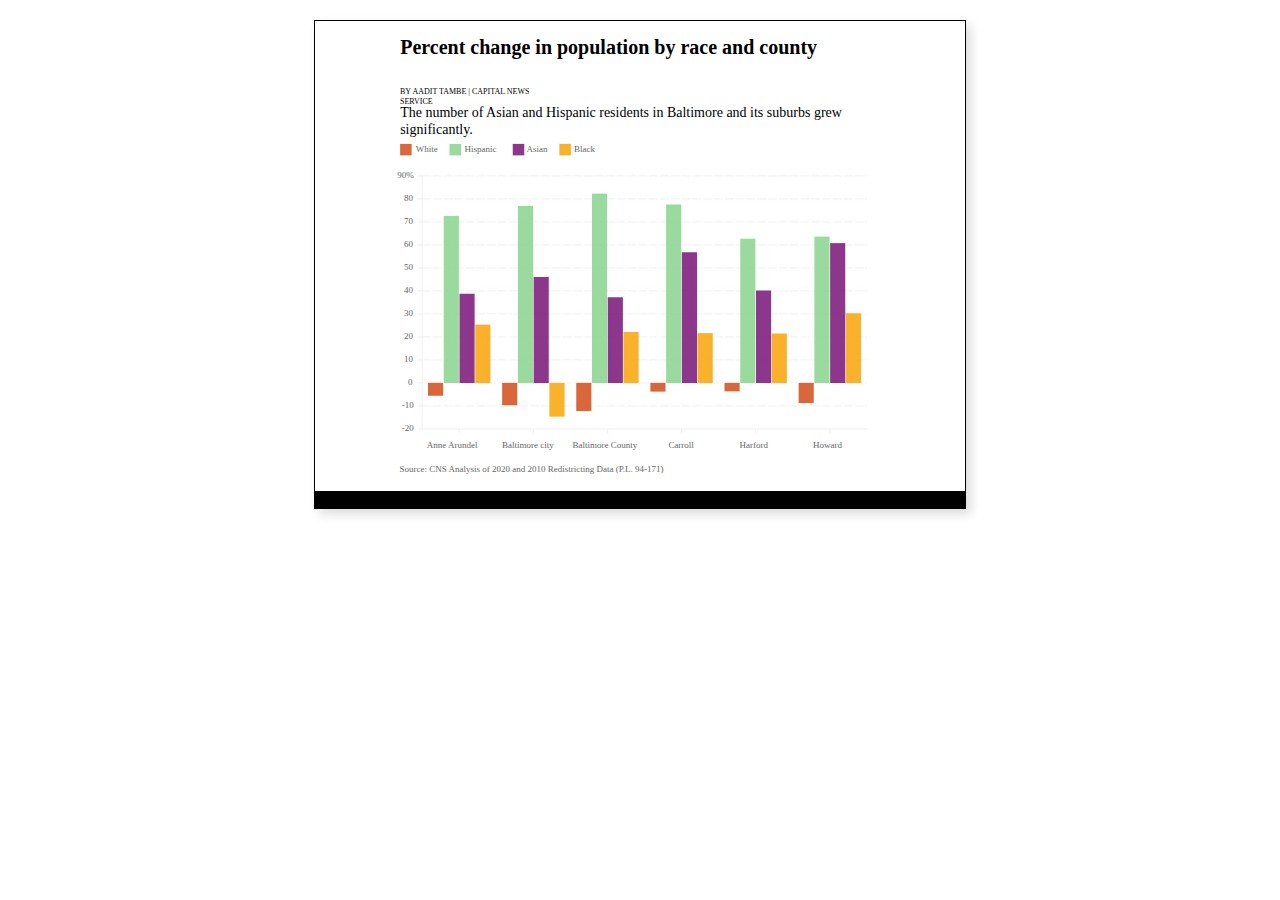
<file: census/graphics/baltimore/ai2html-output/index.html>
<!DOCTYPE html>
<html lang="en">

<head>
    <meta charset="UTF-8">
    <meta http-equiv="X-UA-Compatible" content="IE=edge">
    <meta name="viewport" content="width=device-width, initial-scale=1.0">
    <meta name="author" content="Aadit Tambe">
    <title>Baltimore graphic</title>
    <style>
        #container {
            margin-top: 20px;
            margin-bottom: 20px;
            padding-left: 20px;
            padding-top: 10px;
            padding-right: 30px;
            padding-bottom: 10px;
            border-left: 1px solid black;
            border-bottom: 14pt solid black;
            border-top: 1px solid black;
            border-right: 1px solid black;
            box-shadow: 5px 5px 10px gainsboro;
            min-width: 300px;
            max-width: 600px;
            height: auto;
            margin-left: auto;
            margin-right: auto;
        }
    </style>
</head>

<body>
    <script type="text/javascript">
        (function () {
            // only want one resizer on the page
            if (document.documentElement.className.indexOf("g-resizer-v3-init") > -1) return;
            document.documentElement.className += " g-resizer-v3-init";
            // require IE9+
            if (!("querySelector" in document)) return;
            function resizer() {
                var elements = Array.prototype.slice.call(document.querySelectorAll(".g-artboard[data-min-width]")),
                    widthById = {};
                elements.forEach(function (el) {
                    var parent = el.parentNode,
                        width = widthById[parent.id] || parent.getBoundingClientRect().width,
                        minwidth = el.getAttribute("data-min-width"),
                        maxwidth = el.getAttribute("data-max-width");
                    widthById[parent.id] = width;

                    if (+minwidth <= width && (+maxwidth >= width || maxwidth === null)) {
                        el.style.display = "block";
                    } else {
                        el.style.display = "none";
                    }
                });
                try {
                    if (window.parent && window.parent.$) {
                        window.parent.$("body").trigger("resizedcontent", [window]);
                    }
                    if (window.require) {
                        require(['foundation/main'], function () {
                            require(['shared/interactive/instances/app-communicator'], function (AppCommunicator) {
                                AppCommunicator.triggerResize();
                            });
                        });
                    }
                } catch (e) { console.log(e); }
            }

            document.addEventListener('DOMContentLoaded', resizer);
            // feel free to replace throttle with _.throttle, if available
            window.addEventListener('resize', throttle(resizer, 200));

            function throttle(func, wait) {
                // from underscore.js
                var _now = Date.now || function () { return new Date().getTime(); },
                    context, args, result, timeout = null, previous = 0;
                var later = function () {
                    previous = _now();
                    timeout = null;
                    result = func.apply(context, args);
                    if (!timeout) context = args = null;
                };
                return function () {
                    var now = _now(), remaining = wait - (now - previous);
                    context = this;
                    args = arguments;
                    if (remaining <= 0 || remaining > wait) {
                        if (timeout) {
                            clearTimeout(timeout);
                            timeout = null;
                        }
                        previous = now;
                        result = func.apply(context, args);
                        if (!timeout) context = args = null;
                    } else if (!timeout && options.trailing !== false) {
                        timeout = setTimeout(later, remaining);
                    }
                    return result;
                };
            }


        })();
    </script>
    <!-- ai2html styles go here -->
    <style media="screen,print">
        #g-baltimore-box,
        #g-baltimore-box .g-artboard {
            margin: 0 auto;
        }

        #g-baltimore-box p {
            margin: 0;
        }

        #g-baltimore-box .g-aiAbs {
            position: absolute;
        }

        #g-baltimore-box .g-aiImg {
            position: absolute;
            top: 0;
            display: block;
            width: 100% !important;
        }

        #g-baltimore-box .g-aiSymbol {
            position: absolute;
            box-sizing: border-box;
        }

        #g-baltimore-box .g-aiPointText p {
            white-space: nowrap;
        }

        #g-baltimore-big {
            position: relative;
            overflow: hidden;
        }

        #g-baltimore-big p {
            font-family: Source Serif Pro;
            font-weight: 600;
            line-height: 27px;
            filter: alpha(opacity=100);
            -ms-filter: progid:DXImageTransform.Microsoft.Alpha(Opacity=100);
            opacity: 1;
            letter-spacing: 0em;
            font-size: 23px;
            text-align: left;
            color: rgb(0, 0, 0);
            text-transform: none;
            padding-bottom: 0;
            padding-top: 0;
            mix-blend-mode: normal;
            font-style: normal;
            height: auto;
            position: static;
        }

        #g-baltimore-big .g-pstyle0 {
            font-family: Poppins;
            line-height: 36px;
            font-size: 30px;
        }

        #g-baltimore-big .g-pstyle1 {
            font-family: Poppins;
            font-weight: 400;
            line-height: 18px;
            font-size: 15px;
        }

        #g-baltimore-big .g-pstyle2 {
            font-family: Poppins;
            font-weight: 400;
            line-height: 21px;
            height: 21px;
            font-size: 18px;
            color: rgb(102, 102, 102);
        }

        #g-baltimore-big .g-pstyle3 {
            font-family: Poppins;
            font-weight: 400;
            line-height: 18px;
            height: 18px;
            font-size: 15px;
            color: rgb(102, 102, 102);
        }

        #g-baltimore-medium {
            position: relative;
            overflow: hidden;
        }

        #g-baltimore-medium p {
            font-family: Source Serif Pro;
            font-weight: 600;
            line-height: 22px;
            filter: alpha(opacity=100);
            -ms-filter: progid:DXImageTransform.Microsoft.Alpha(Opacity=100);
            opacity: 1;
            letter-spacing: 0em;
            font-size: 18px;
            text-align: left;
            color: rgb(0, 0, 0);
            text-transform: none;
            padding-bottom: 0;
            padding-top: 0;
            mix-blend-mode: normal;
            font-style: normal;
            height: auto;
            position: static;
        }

        #g-baltimore-medium .g-pstyle0 {
            font-family: Poppins;
            line-height: 29px;
            font-size: 24px;
        }

        #g-baltimore-medium .g-pstyle1 {
            font-family: Poppins;
            font-weight: 400;
            line-height: 14px;
            font-size: 12px;
        }

        #g-baltimore-medium .g-pstyle2 {
            font-family: Poppins;
            font-weight: 400;
            line-height: 17px;
            height: 17px;
            font-size: 14px;
            color: rgb(102, 102, 102);
        }

        #g-baltimore-medium .g-pstyle3 {
            font-family: Poppins;
            font-weight: 400;
            line-height: 14px;
            height: 14px;
            font-size: 12px;
            color: rgb(102, 102, 102);
        }

        #g-baltimore-small {
            position: relative;
            overflow: hidden;
        }

        #g-baltimore-small p {
            font-family: Source Serif Pro;
            font-weight: 400;
            line-height: 14px;
            filter: alpha(opacity=100);
            -ms-filter: progid:DXImageTransform.Microsoft.Alpha(Opacity=100);
            opacity: 1;
            letter-spacing: 0em;
            font-size: 12px;
            text-align: left;
            color: rgb(0, 0, 0);
            text-transform: none;
            padding-bottom: 0;
            padding-top: 0;
            mix-blend-mode: normal;
            font-style: normal;
            height: auto;
            position: static;
        }

        #g-baltimore-small .g-pstyle0 {
            font-family: Poppins;
            font-weight: 600;
            line-height: 22px;
            font-size: 18px;
        }

        #g-baltimore-small .g-pstyle1 {
            font-family: Poppins;
            line-height: 10px;
            font-size: 8px;
        }

        #g-baltimore-small .g-pstyle2 {
            font-family: Poppins;
            height: 14px;
            color: rgb(102, 102, 102);
        }

        #g-baltimore-small .g-pstyle3 {
            font-family: Poppins;
            height: 14px;
            letter-spacing: -0.02em;
            color: rgb(102, 102, 102);
        }

        #g-baltimore-small .g-pstyle4 {
            font-family: Poppins;
            line-height: 7px;
            height: 7px;
            font-size: 6px;
            color: rgb(102, 102, 102);
        }

        #g-baltimore-small .g-pstyle5 {
            font-family: Poppins;
            line-height: 10px;
            height: 10px;
            font-size: 8px;
            color: rgb(102, 102, 102);
        }

        #g-baltimore-between {
            position: relative;
            overflow: hidden;
        }

        #g-baltimore-between p {
            font-family: Poppins;
            font-weight: 400;
            line-height: 11px;
            height: auto;
            filter: alpha(opacity=100);
            -ms-filter: progid:DXImageTransform.Microsoft.Alpha(Opacity=100);
            opacity: 1;
            letter-spacing: 0em;
            font-size: 9px;
            text-align: left;
            color: rgb(102, 102, 102);
            text-transform: none;
            padding-bottom: 0;
            padding-top: 0;
            mix-blend-mode: normal;
            font-style: normal;
            position: static;
        }

        #g-baltimore-between .g-pstyle0 {
            font-weight: 600;
            line-height: 24px;
            font-size: 20px;
            color: rgb(0, 0, 0);
        }

        #g-baltimore-between .g-pstyle1 {
            line-height: 10px;
            font-size: 8px;
            color: rgb(0, 0, 0);
        }

        #g-baltimore-between .g-pstyle2 {
            font-family: Source Serif Pro;
            line-height: 17px;
            font-size: 14px;
            color: rgb(0, 0, 0);
        }

        #g-baltimore-between .g-pstyle3 {
            height: 11px;
        }

        #g-baltimore-between .g-pstyle4 {
            line-height: 10px;
            height: 10px;
        }
    </style>


    <div id="container">
        <div id="g-baltimore-box" class="ai2html">

            <!-- Artboard: big -->
            <div id="g-baltimore-big" class="g-artboard" style="width:968px; height:868px;" data-aspect-ratio="1.115"
                data-min-width="968">
                <div style=""></div>
                <img id="g-baltimore-big-img" class="g-aiImg" alt="" src="baltimore-big.jpg" />
                <div id="g-ai0-1" class="g-Layer_1 g-aiAbs" style="top:0.8065%;left:0.2502%;width:99.7934%;">
                    <p class="g-pstyle0">Percent change in population by race and county from 2010 to 2020</p>
                </div>
                <div id="g-ai0-2" class="g-Layer_1 g-aiAbs" style="top:9.6774%;left:0.2502%;width:99.7934%;">
                    <p>The suburbs of Baltimore, where white population is declining and Hispanic population is
                        increasing, are becoming more diverse.</p>
                </div>
                <div id="g-ai0-3" class="g-Layer_1 g-aiAbs" style="top:17.3963%;left:0.2184%;width:75.9298%;">
                    <p class="g-pstyle1">BY AADIT TAMBE | CAPITAL NEWS SERVICE</p>
                </div>
                <div id="g-ai0-4" class="g-Layer_1 g-aiAbs g-aiPointText"
                    style="top:23.3974%;margin-top:-14.1px;left:3.5349%;width:73px;">
                    <p class="g-pstyle2">White</p>
                </div>
                <div id="g-ai0-5" class="g-Layer_1 g-aiAbs g-aiPointText"
                    style="top:23.3974%;margin-top:-14.1px;left:14.177%;width:99px;">
                    <p class="g-pstyle2">Hispanic</p>
                </div>
                <div id="g-ai0-6" class="g-Layer_1 g-aiAbs g-aiPointText"
                    style="top:23.3974%;margin-top:-14.1px;left:27.837%;width:71px;">
                    <p class="g-pstyle2">Asian</p>
                </div>
                <div id="g-ai0-7" class="g-Layer_1 g-aiAbs g-aiPointText"
                    style="top:23.3974%;margin-top:-14.1px;left:37.8438%;width:69px;">
                    <p class="g-pstyle2">Black</p>
                </div>
                <div id="g-ai0-8" class="g-Layer_1 g-aiAbs g-aiPointText"
                    style="top:28.1524%;margin-top:-12.4px;left:0.0349%;width:53px;">
                    <p class="g-pstyle3">90%</p>
                </div>
                <div id="g-ai0-9" class="g-Layer_1 g-aiAbs g-aiPointText"
                    style="top:33.5672%;margin-top:-12.4px;left:1.0722%;width:41px;">
                    <p class="g-pstyle3">80</p>
                </div>
                <div id="g-ai0-10" class="g-Layer_1 g-aiAbs g-aiPointText"
                    style="top:38.9819%;margin-top:-12.4px;left:1.0722%;width:40px;">
                    <p class="g-pstyle3">70</p>
                </div>
                <div id="g-ai0-11" class="g-Layer_1 g-aiAbs g-aiPointText"
                    style="top:44.2814%;margin-top:-12.4px;left:1.0722%;width:41px;">
                    <p class="g-pstyle3">60</p>
                </div>
                <div id="g-ai0-12" class="g-Layer_1 g-aiAbs g-aiPointText"
                    style="top:49.6962%;margin-top:-12.4px;left:1.0722%;width:41px;">
                    <p class="g-pstyle3">50</p>
                </div>
                <div id="g-ai0-13" class="g-Layer_1 g-aiAbs g-aiPointText"
                    style="top:55.111%;margin-top:-12.4px;left:1.0722%;width:42px;">
                    <p class="g-pstyle3">40</p>
                </div>
                <div id="g-ai0-14" class="g-Layer_1 g-aiAbs g-aiPointText"
                    style="top:60.5257%;margin-top:-12.4px;left:1.0722%;width:41px;">
                    <p class="g-pstyle3">30</p>
                </div>
                <div id="g-ai0-15" class="g-Layer_1 g-aiAbs g-aiPointText"
                    style="top:65.9405%;margin-top:-12.4px;left:1.0722%;width:40px;">
                    <p class="g-pstyle3">20</p>
                </div>
                <div id="g-ai0-16" class="g-Layer_1 g-aiAbs g-aiPointText"
                    style="top:71.24%;margin-top:-12.4px;left:1.0722%;width:37px;">
                    <p class="g-pstyle3">10</p>
                </div>
                <div id="g-ai0-17" class="g-Layer_1 g-aiAbs g-aiPointText"
                    style="top:76.6548%;margin-top:-12.4px;left:1.8901%;width:32px;">
                    <p class="g-pstyle3">0</p>
                </div>
                <div id="g-ai0-18" class="g-Layer_1 g-aiAbs g-aiPointText"
                    style="top:82.0695%;margin-top:-12.4px;left:0.5621%;width:46px;">
                    <p class="g-pstyle3">-10</p>
                </div>
                <div id="g-ai0-19" class="g-Layer_1 g-aiAbs g-aiPointText"
                    style="top:87.4842%;margin-top:-12.4px;left:0.5621%;width:49px;">
                    <p class="g-pstyle3">-20</p>
                </div>
                <div id="g-ai0-20" class="g-Layer_1 g-aiAbs g-aiPointText"
                    style="top:91.3795%;margin-top:-14.2px;left:86.9562%;width:91px;">
                    <p class="g-pstyle2">Howard</p>
                </div>
                <div id="g-ai0-21" class="g-Layer_1 g-aiAbs g-aiPointText"
                    style="top:91.3795%;margin-top:-14.2px;left:71.5255%;width:89px;">
                    <p class="g-pstyle2">Harford</p>
                </div>
                <div id="g-ai0-22" class="g-Layer_1 g-aiAbs g-aiPointText"
                    style="top:91.3795%;margin-top:-14.2px;left:36.474%;width:178px;">
                    <p class="g-pstyle2">Baltimore County</p>
                </div>
                <div id="g-ai0-23" class="g-Layer_1 g-aiAbs g-aiPointText"
                    style="top:91.3795%;margin-top:-14.2px;left:56.5948%;width:82px;">
                    <p class="g-pstyle2">Carroll</p>
                </div>
                <div id="g-ai0-24" class="g-Layer_1 g-aiAbs g-aiPointText"
                    style="top:91.3795%;margin-top:-14.2px;left:5.8149%;width:143px;">
                    <p class="g-pstyle2">Anne Arundel</p>
                </div>
                <div id="g-ai0-25" class="g-Layer_1 g-aiAbs g-aiPointText"
                    style="top:91.3795%;margin-top:-14.2px;left:21.6635%;width:145px;">
                    <p class="g-pstyle2">Baltimore city</p>
                </div>
                <div id="g-ai0-26" class="g-Layer_1 g-aiAbs g-aiPointText"
                    style="top:96.7669%;margin-top:-12.9px;left:1.1525%;width:541px;">
                    <p class="g-pstyle3">Source: CNS Analysis of 2020 and 2010 Redistricting Data (P.L. 94-171)</p>
                </div>
            </div>

            <!-- Artboard: medium -->
            <div id="g-baltimore-medium" class="g-artboard" style="width:768px; height:668px;" data-aspect-ratio="1.15"
                data-min-width="768" data-max-width="967">
                <div style=""></div>
                <img id="g-baltimore-medium-img" class="g-aiImg" alt="" src="baltimore-medium.jpg" />
                <div id="g-ai1-1" class="g-Layer_1 g-aiAbs" style="top:0%;left:0.6637%;width:99.349%;">
                    <p class="g-pstyle0">Percent change in population by race and county from 2010 to 2020</p>
                </div>
                <div id="g-ai1-2" class="g-Layer_1 g-aiAbs" style="top:8.982%;left:0.6637%;width:99.349%;">
                    <p>The suburbs of Baltimore, where white population is declining and Hispanic population is
                        increasing, are becoming more diverse.</p>
                </div>
                <div id="g-ai1-3" class="g-Layer_1 g-aiAbs" style="top:16.9162%;left:0.632%;width:75.651%;">
                    <p class="g-pstyle1">BY AADIT TAMBE | CAPITAL NEWS SERVICE</p>
                </div>
                <div id="g-ai1-4" class="g-Layer_1 g-aiAbs g-aiPointText"
                    style="top:23.1208%;margin-top:-11.4px;left:3.9347%;width:62px;">
                    <p class="g-pstyle2">White</p>
                </div>
                <div id="g-ai1-5" class="g-Layer_1 g-aiAbs g-aiPointText"
                    style="top:23.1208%;margin-top:-11.4px;left:14.5326%;width:83px;">
                    <p class="g-pstyle2">Hispanic</p>
                </div>
                <div id="g-ai1-6" class="g-Layer_1 g-aiAbs g-aiPointText"
                    style="top:23.1208%;margin-top:-11.4px;left:28.1361%;width:61px;">
                    <p class="g-pstyle2">Asian</p>
                </div>
                <div id="g-ai1-7" class="g-Layer_1 g-aiAbs g-aiPointText"
                    style="top:23.1208%;margin-top:-11.4px;left:38.1013%;width:59px;">
                    <p class="g-pstyle2">Black</p>
                </div>
                <div id="g-ai1-8" class="g-Layer_1 g-aiAbs g-aiPointText"
                    style="top:28.0813%;margin-top:-9.6px;left:0.4491%;width:47px;">
                    <p class="g-pstyle3">90%</p>
                </div>
                <div id="g-ai1-9" class="g-Layer_1 g-aiAbs g-aiPointText"
                    style="top:33.6202%;margin-top:-9.6px;left:1.4821%;width:37px;">
                    <p class="g-pstyle3">80</p>
                </div>
                <div id="g-ai1-10" class="g-Layer_1 g-aiAbs g-aiPointText"
                    style="top:39.1591%;margin-top:-9.6px;left:1.4821%;width:36px;">
                    <p class="g-pstyle3">70</p>
                </div>
                <div id="g-ai1-11" class="g-Layer_1 g-aiAbs g-aiPointText"
                    style="top:44.5484%;margin-top:-9.6px;left:1.4821%;width:37px;">
                    <p class="g-pstyle3">60</p>
                </div>
                <div id="g-ai1-12" class="g-Layer_1 g-aiAbs g-aiPointText"
                    style="top:50.0873%;margin-top:-9.6px;left:1.4821%;width:37px;">
                    <p class="g-pstyle3">50</p>
                </div>
                <div id="g-ai1-13" class="g-Layer_1 g-aiAbs g-aiPointText"
                    style="top:55.6262%;margin-top:-9.6px;left:1.4821%;width:37px;">
                    <p class="g-pstyle3">40</p>
                </div>
                <div id="g-ai1-14" class="g-Layer_1 g-aiAbs g-aiPointText"
                    style="top:61.1651%;margin-top:-9.6px;left:1.4821%;width:37px;">
                    <p class="g-pstyle3">30</p>
                </div>
                <div id="g-ai1-15" class="g-Layer_1 g-aiAbs g-aiPointText"
                    style="top:66.704%;margin-top:-9.6px;left:1.4821%;width:37px;">
                    <p class="g-pstyle3">20</p>
                </div>
                <div id="g-ai1-16" class="g-Layer_1 g-aiAbs g-aiPointText"
                    style="top:72.243%;margin-top:-9.6px;left:1.4821%;width:34px;">
                    <p class="g-pstyle3">10</p>
                </div>
                <div id="g-ai1-17" class="g-Layer_1 g-aiAbs g-aiPointText"
                    style="top:77.7819%;margin-top:-9.6px;left:2.2967%;width:30px;">
                    <p class="g-pstyle3">0</p>
                </div>
                <div id="g-ai1-18" class="g-Layer_1 g-aiAbs g-aiPointText"
                    style="top:83.3208%;margin-top:-9.6px;left:0.9741%;width:41px;">
                    <p class="g-pstyle3">-10</p>
                </div>
                <div id="g-ai1-19" class="g-Layer_1 g-aiAbs g-aiPointText"
                    style="top:88.8597%;margin-top:-9.6px;left:0.9741%;width:44px;">
                    <p class="g-pstyle3">-20</p>
                </div>
                <div id="g-ai1-20" class="g-Layer_1 g-aiAbs g-aiPointText"
                    style="top:92.8913%;margin-top:-11.5px;left:87.0103%;width:77px;">
                    <p class="g-pstyle2">Howard</p>
                </div>
                <div id="g-ai1-21" class="g-Layer_1 g-aiAbs g-aiPointText"
                    style="top:92.8913%;margin-top:-11.5px;left:71.6434%;width:75px;">
                    <p class="g-pstyle2">Harford</p>
                </div>
                <div id="g-ai1-22" class="g-Layer_1 g-aiAbs g-aiPointText"
                    style="top:92.8913%;margin-top:-11.5px;left:36.7372%;width:145px;">
                    <p class="g-pstyle2">Baltimore County</p>
                </div>
                <div id="g-ai1-23" class="g-Layer_1 g-aiAbs g-aiPointText"
                    style="top:92.8913%;margin-top:-11.5px;left:56.7746%;width:69px;">
                    <p class="g-pstyle2">Carroll</p>
                </div>
                <div id="g-ai1-24" class="g-Layer_1 g-aiAbs g-aiPointText"
                    style="top:92.8913%;margin-top:-11.5px;left:6.2052%;width:117px;">
                    <p class="g-pstyle2">Anne Arundel</p>
                </div>
                <div id="g-ai1-25" class="g-Layer_1 g-aiAbs g-aiPointText"
                    style="top:92.8913%;margin-top:-11.5px;left:21.9882%;width:119px;">
                    <p class="g-pstyle2">Baltimore city</p>
                </div>
                <div id="g-ai1-26" class="g-Layer_1 g-aiAbs g-aiPointText"
                    style="top:98.5084%;margin-top:-10px;left:1.5621%;width:432px;">
                    <p class="g-pstyle3">Source: CNS Analysis of 2020 and 2010 Redistricting Data (P.L. 94-171)</p>
                </div>
            </div>

            <!-- Artboard: small -->
            <div id="g-baltimore-small" class="g-artboard" style="max-width: 320px;max-height: 360px"
                data-aspect-ratio="0.889" data-min-width="0" data-max-width="479">
                <div style="padding: 0 0 112.5% 0;"></div>
                <img id="g-baltimore-small-img" class="g-aiImg" alt="" src="baltimore-small.jpg" />
                <div id="g-ai2-1" class="g-Layer_1 g-aiAbs" style="top:0.8333%;left:0.6033%;width:99.375%;">
                    <p class="g-pstyle0">Percent change in population by race and county</p>
                </div>
                <div id="g-ai2-2" class="g-Layer_1 g-aiAbs" style="top:14.7222%;left:0.5716%;width:75.625%;">
                    <p class="g-pstyle1">BY AADIT TAMBE | CAPITAL NEWS SERVICE</p>
                </div>
                <div id="g-ai2-3" class="g-Layer_1 g-aiAbs" style="top:20%;left:0.6033%;width:99.375%;">
                    <p>The number of Asian and Hispanic residents in Baltimore and its suburbs grew significantly.</p>
                </div>
                <div id="g-ai2-4" class="g-Layer_1 g-aiAbs g-aiPointText"
                    style="top:34.0351%;margin-top:-9.5px;left:4.4965%;width:56px;">
                    <p class="g-pstyle2">White</p>
                </div>
                <div id="g-ai2-5" class="g-Layer_1 g-aiAbs g-aiPointText"
                    style="top:34.0351%;margin-top:-9.5px;left:22.2717%;width:72px;">
                    <p class="g-pstyle3">Hispanic</p>
                </div>
                <div id="g-ai2-6" class="g-Layer_1 g-aiAbs g-aiPointText"
                    style="top:34.0351%;margin-top:-9.5px;left:45.5051%;width:54px;">
                    <p class="g-pstyle2">Black</p>
                </div>
                <div id="g-ai2-7" class="g-Layer_1 g-aiAbs g-aiPointText"
                    style="top:34.0351%;margin-top:-9.5px;left:62.7368%;width:55px;">
                    <p class="g-pstyle2">Asian</p>
                </div>
                <div id="g-ai2-8" class="g-Layer_1 g-aiAbs g-aiPointText"
                    style="top:42.1777%;margin-top:-4.8px;left:-0.0012%;width:35px;">
                    <p class="g-pstyle4">90%</p>
                </div>
                <div id="g-ai2-9" class="g-Layer_1 g-aiAbs g-aiPointText"
                    style="top:46.6222%;margin-top:-4.8px;left:1.4209%;width:30px;">
                    <p class="g-pstyle4">80</p>
                </div>
                <div id="g-ai2-10" class="g-Layer_1 g-aiAbs g-aiPointText"
                    style="top:50.7888%;margin-top:-4.8px;left:1.4209%;width:29px;">
                    <p class="g-pstyle4">70</p>
                </div>
                <div id="g-ai2-11" class="g-Layer_1 g-aiAbs g-aiPointText"
                    style="top:54.9555%;margin-top:-4.8px;left:1.4209%;width:30px;">
                    <p class="g-pstyle4">60</p>
                </div>
                <div id="g-ai2-12" class="g-Layer_1 g-aiAbs g-aiPointText"
                    style="top:59.4%;margin-top:-4.8px;left:1.4209%;width:30px;">
                    <p class="g-pstyle4">50</p>
                </div>
                <div id="g-ai2-13" class="g-Layer_1 g-aiAbs g-aiPointText"
                    style="top:63.5666%;margin-top:-4.8px;left:1.4209%;width:30px;">
                    <p class="g-pstyle4">40</p>
                </div>
                <div id="g-ai2-14" class="g-Layer_1 g-aiAbs g-aiPointText"
                    style="top:67.7333%;margin-top:-4.8px;left:1.4209%;width:29px;">
                    <p class="g-pstyle4">30</p>
                </div>
                <div id="g-ai2-15" class="g-Layer_1 g-aiAbs g-aiPointText"
                    style="top:72.1777%;margin-top:-4.8px;left:1.4209%;width:29px;">
                    <p class="g-pstyle4">20</p>
                </div>
                <div id="g-ai2-16" class="g-Layer_1 g-aiAbs g-aiPointText"
                    style="top:76.3444%;margin-top:-4.8px;left:1.4209%;width:28px;">
                    <p class="g-pstyle4">10</p>
                </div>
                <div id="g-ai2-17" class="g-Layer_1 g-aiAbs g-aiPointText"
                    style="top:80.7888%;margin-top:-4.8px;left:2.2348%;width:26px;">
                    <p class="g-pstyle4">0</p>
                </div>
                <div id="g-ai2-18" class="g-Layer_1 g-aiAbs g-aiPointText"
                    style="top:84.9555%;margin-top:-4.8px;left:0.9137%;width:32px;">
                    <p class="g-pstyle4">-10</p>
                </div>
                <div id="g-ai2-19" class="g-Layer_1 g-aiAbs g-aiPointText"
                    style="top:89.1222%;margin-top:-4.8px;left:0.9137%;width:33px;">
                    <p class="g-pstyle4">-20</p>
                </div>
                <div id="g-ai2-20" class="g-Layer_1 g-aiAbs g-aiPointText"
                    style="top:92.4421%;margin-top:-4.8px;left:86.8671%;width:45px;">
                    <p class="g-pstyle4">Howard</p>
                </div>
                <div id="g-ai2-21" class="g-Layer_1 g-aiAbs g-aiPointText"
                    style="top:92.4421%;margin-top:-4.8px;left:71.5149%;width:45px;">
                    <p class="g-pstyle4">Harford</p>
                </div>
                <div id="g-ai2-22" class="g-Layer_1 g-aiAbs g-aiPointText"
                    style="top:92.4421%;margin-top:-4.8px;left:36.6425%;width:75px;">
                    <p class="g-pstyle4">Baltimore County</p>
                </div>
                <div id="g-ai2-23" class="g-Layer_1 g-aiAbs g-aiPointText"
                    style="top:92.4421%;margin-top:-4.8px;left:56.6602%;width:42px;">
                    <p class="g-pstyle4">Carroll</p>
                </div>
                <div id="g-ai2-24" class="g-Layer_1 g-aiAbs g-aiPointText"
                    style="top:92.4421%;margin-top:-4.8px;left:6.1398%;width:63px;">
                    <p class="g-pstyle4">Anne Arundel</p>
                </div>
                <div id="g-ai2-25" class="g-Layer_1 g-aiAbs g-aiPointText"
                    style="top:92.4421%;margin-top:-4.8px;left:21.9073%;width:64px;">
                    <p class="g-pstyle4">Baltimore city</p>
                </div>
                <div id="g-ai2-26" class="g-Layer_1 g-aiAbs g-aiPointText"
                    style="top:97.5066%;margin-top:-7px;left:0.4449%;width:295px;">
                    <p class="g-pstyle5">Source: CNS Analysis of 2020 and 2010 Redistricting Data (P.L. 94-171)</p>
                </div>
            </div>

            <!-- Artboard: between -->
            <div id="g-baltimore-between" class="g-artboard" style="width:480px; height:450px;"
                data-aspect-ratio="1.067" data-min-width="480" data-max-width="767">
                <div style=""></div>
                <img id="g-baltimore-between-img" class="g-aiImg" alt="" src="baltimore-between.jpg" />
                <div id="g-ai3-1" class="g-Layer_1 g-aiAbs" style="top:0.8889%;left:1.0776%;width:98.9583%;">
                    <p class="g-pstyle0">Percent change in population by race and county</p>
                </div>
                <div id="g-ai3-2" class="g-Layer_1 g-aiAbs" style="top:12.4444%;left:1.0461%;width:33.75%;">
                    <p class="g-pstyle1">BY AADIT TAMBE | CAPITAL NEWS SERVICE</p>
                </div>
                <div id="g-ai3-3" class="g-Layer_1 g-aiAbs" style="top:16.2222%;left:1.0776%;width:98.9583%;">
                    <p class="g-pstyle2">The number of Asian and Hispanic residents in Baltimore and its suburbs grew
                        significantly.</p>
                </div>
                <div id="g-ai3-4" class="g-Layer_1 g-aiAbs g-aiPointText"
                    style="top:26.7658%;margin-top:-7.4px;left:4.3351%;width:48px;">
                    <p class="g-pstyle3">White</p>
                </div>
                <div id="g-ai3-5" class="g-Layer_1 g-aiAbs g-aiPointText"
                    style="top:26.7658%;margin-top:-7.4px;left:14.4722%;width:61px;">
                    <p class="g-pstyle3">Hispanic</p>
                </div>
                <div id="g-ai3-6" class="g-Layer_1 g-aiAbs g-aiPointText"
                    style="top:26.7658%;margin-top:-7.4px;left:27.394%;width:47px;">
                    <p class="g-pstyle3">Asian</p>
                </div>
                <div id="g-ai3-7" class="g-Layer_1 g-aiAbs g-aiPointText"
                    style="top:26.7658%;margin-top:-7.4px;left:37.3177%;width:46px;">
                    <p class="g-pstyle3">Black</p>
                </div>
                <div id="g-ai3-8" class="g-Layer_1 g-aiAbs g-aiPointText"
                    style="top:32.5532%;margin-top:-7.5px;left:0.4751%;width:41px;">
                    <p class="g-pstyle3">90%</p>
                </div>
                <div id="g-ai3-9" class="g-Layer_1 g-aiAbs g-aiPointText"
                    style="top:37.6643%;margin-top:-7.5px;left:1.8927%;width:34px;">
                    <p class="g-pstyle3">80</p>
                </div>
                <div id="g-ai3-10" class="g-Layer_1 g-aiAbs g-aiPointText"
                    style="top:42.7754%;margin-top:-7.5px;left:1.8927%;width:33px;">
                    <p class="g-pstyle3">70</p>
                </div>
                <div id="g-ai3-11" class="g-Layer_1 g-aiAbs g-aiPointText"
                    style="top:47.8865%;margin-top:-7.5px;left:1.8927%;width:34px;">
                    <p class="g-pstyle3">60</p>
                </div>
                <div id="g-ai3-12" class="g-Layer_1 g-aiAbs g-aiPointText"
                    style="top:52.9976%;margin-top:-7.5px;left:1.8927%;width:34px;">
                    <p class="g-pstyle3">50</p>
                </div>
                <div id="g-ai3-13" class="g-Layer_1 g-aiAbs g-aiPointText"
                    style="top:58.1087%;margin-top:-7.5px;left:1.8927%;width:34px;">
                    <p class="g-pstyle3">40</p>
                </div>
                <div id="g-ai3-14" class="g-Layer_1 g-aiAbs g-aiPointText"
                    style="top:63.2198%;margin-top:-7.5px;left:1.8927%;width:33px;">
                    <p class="g-pstyle3">30</p>
                </div>
                <div id="g-ai3-15" class="g-Layer_1 g-aiAbs g-aiPointText"
                    style="top:68.3309%;margin-top:-7.5px;left:1.8927%;width:33px;">
                    <p class="g-pstyle3">20</p>
                </div>
                <div id="g-ai3-16" class="g-Layer_1 g-aiAbs g-aiPointText"
                    style="top:73.4421%;margin-top:-7.5px;left:1.8927%;width:31px;">
                    <p class="g-pstyle3">10</p>
                </div>
                <div id="g-ai3-17" class="g-Layer_1 g-aiAbs g-aiPointText"
                    style="top:78.5532%;margin-top:-7.5px;left:2.7039%;width:28px;">
                    <p class="g-pstyle3">0</p>
                </div>
                <div id="g-ai3-18" class="g-Layer_1 g-aiAbs g-aiPointText"
                    style="top:83.6643%;margin-top:-7.5px;left:1.3867%;width:36px;">
                    <p class="g-pstyle3">-10</p>
                </div>
                <div id="g-ai3-19" class="g-Layer_1 g-aiAbs g-aiPointText"
                    style="top:88.7754%;margin-top:-7.5px;left:1.3867%;width:38px;">
                    <p class="g-pstyle3">-20</p>
                </div>
                <div id="g-ai3-20" class="g-Layer_1 g-aiAbs g-aiPointText"
                    style="top:92.5532%;margin-top:-7.5px;left:87.0646%;width:57px;">
                    <p class="g-pstyle3">Howard</p>
                </div>
                <div id="g-ai3-21" class="g-Layer_1 g-aiAbs g-aiPointText"
                    style="top:92.5532%;margin-top:-7.5px;left:71.7619%;width:56px;">
                    <p class="g-pstyle3">Harford</p>
                </div>
                <div id="g-ai3-22" class="g-Layer_1 g-aiAbs g-aiPointText"
                    style="top:92.5532%;margin-top:-7.5px;left:37.0011%;width:102px;">
                    <p class="g-pstyle3">Baltimore County</p>
                </div>
                <div id="g-ai3-23" class="g-Layer_1 g-aiAbs g-aiPointText"
                    style="top:92.5532%;margin-top:-7.5px;left:56.955%;width:53px;">
                    <p class="g-pstyle3">Carroll</p>
                </div>
                <div id="g-ai3-24" class="g-Layer_1 g-aiAbs g-aiPointText"
                    style="top:92.5532%;margin-top:-7.5px;left:6.5963%;width:84px;">
                    <p class="g-pstyle3">Anne Arundel</p>
                </div>
                <div id="g-ai3-25" class="g-Layer_1 g-aiAbs g-aiPointText"
                    style="top:92.5532%;margin-top:-7.5px;left:22.3132%;width:85px;">
                    <p class="g-pstyle3">Baltimore city</p>
                </div>
                <div id="g-ai3-26" class="g-Layer_1 g-aiAbs g-aiPointText"
                    style="top:97.7663%;margin-top:-6.9px;left:0.9196%;width:315px;">
                    <p class="g-pstyle4">Source: CNS Analysis of 2020 and 2010 Redistricting Data (P.L. 94-171)</p>
                </div>
            </div>

        </div>



    </div>

</body>

</html>
</file>
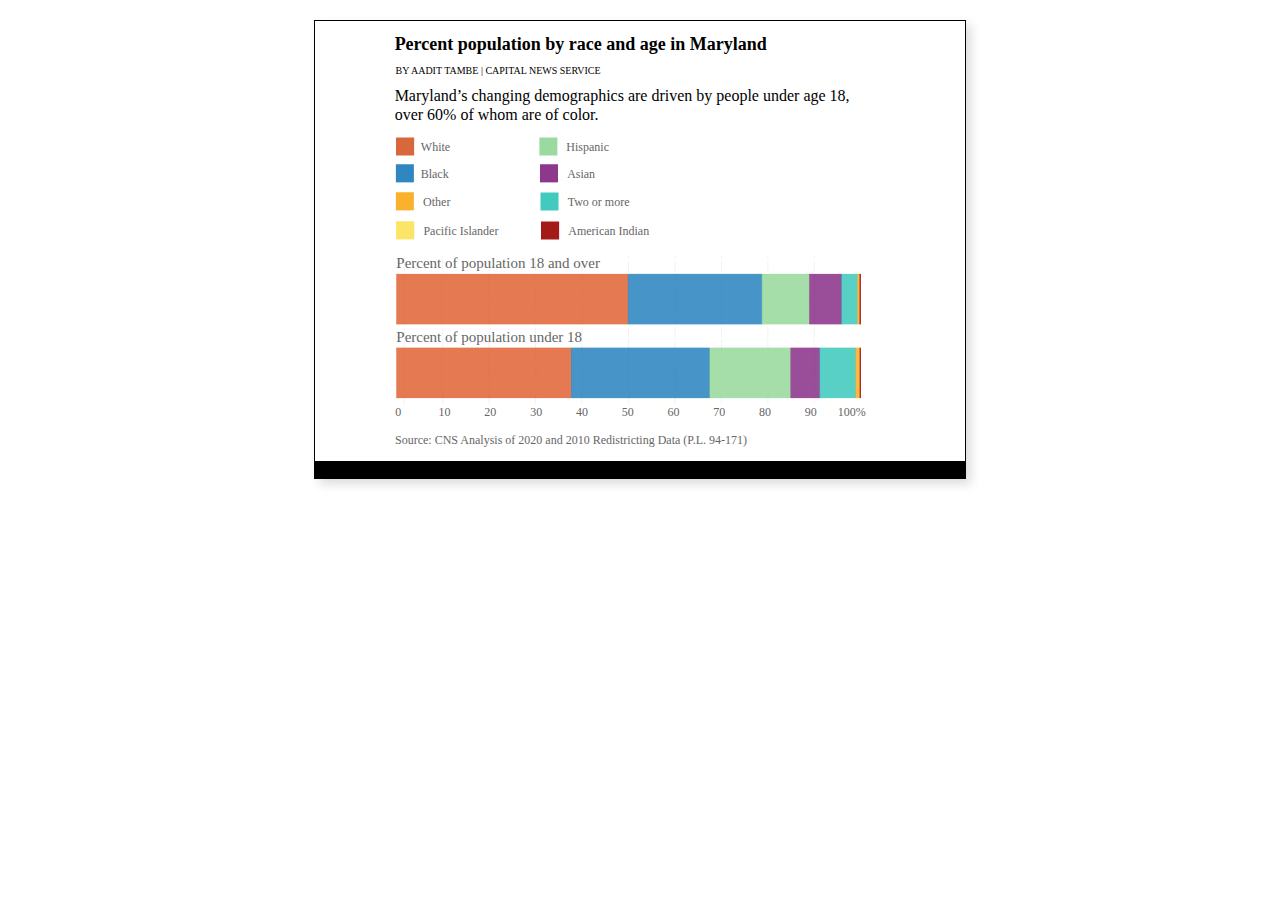
<file: census/graphics/md-age/ai2html-output/index.html>
<!DOCTYPE html>
<html lang="en">

<head>
    <meta charset="UTF-8">
    <meta http-equiv="X-UA-Compatible" content="IE=edge">
    <meta name="viewport" content="width=device-width, initial-scale=1.0">
    <meta name="author" content="Aadit Tambe">
    <title>Maryland age graphic</title>
    <style>
        #container {
            margin-top: 20px;
            margin-bottom: 20px;
            padding-left: 20px;
            padding-top: 10px;
            padding-right: 30px;
            padding-bottom: 10px;
            border-left: 1px solid black;
            border-bottom: 14pt solid black;
            border-top: 1px solid black;
            border-right: 1px solid black;
            box-shadow: 5px 5px 10px gainsboro;
            min-width: 300px;
            max-width: 600px;
            height: auto;
            margin-left: auto;
            margin-right: auto;
        }
    </style>
</head>

<body>
    <script type="text/javascript">
        (function () {
            // only want one resizer on the page
            if (document.documentElement.className.indexOf("g-resizer-v3-init") > -1) return;
            document.documentElement.className += " g-resizer-v3-init";
            // require IE9+
            if (!("querySelector" in document)) return;
            function resizer() {
                var elements = Array.prototype.slice.call(document.querySelectorAll(".g-artboard[data-min-width]")),
                    widthById = {};
                elements.forEach(function (el) {
                    var parent = el.parentNode,
                        width = widthById[parent.id] || parent.getBoundingClientRect().width,
                        minwidth = el.getAttribute("data-min-width"),
                        maxwidth = el.getAttribute("data-max-width");
                    widthById[parent.id] = width;

                    if (+minwidth <= width && (+maxwidth >= width || maxwidth === null)) {
                        el.style.display = "block";
                    } else {
                        el.style.display = "none";
                    }
                });
                try {
                    if (window.parent && window.parent.$) {
                        window.parent.$("body").trigger("resizedcontent", [window]);
                    }
                    if (window.require) {
                        require(['foundation/main'], function () {
                            require(['shared/interactive/instances/app-communicator'], function (AppCommunicator) {
                                AppCommunicator.triggerResize();
                            });
                        });
                    }
                } catch (e) { console.log(e); }
            }

            document.addEventListener('DOMContentLoaded', resizer);
            // feel free to replace throttle with _.throttle, if available
            window.addEventListener('resize', throttle(resizer, 200));

            function throttle(func, wait) {
                // from underscore.js
                var _now = Date.now || function () { return new Date().getTime(); },
                    context, args, result, timeout = null, previous = 0;
                var later = function () {
                    previous = _now();
                    timeout = null;
                    result = func.apply(context, args);
                    if (!timeout) context = args = null;
                };
                return function () {
                    var now = _now(), remaining = wait - (now - previous);
                    context = this;
                    args = arguments;
                    if (remaining <= 0 || remaining > wait) {
                        if (timeout) {
                            clearTimeout(timeout);
                            timeout = null;
                        }
                        previous = now;
                        result = func.apply(context, args);
                        if (!timeout) context = args = null;
                    } else if (!timeout && options.trailing !== false) {
                        timeout = setTimeout(later, remaining);
                    }
                    return result;
                };
            }


        })();
    </script>
    <style media="screen,print">
        #g-md-age-race-box,
        #g-md-age-race-box .g-artboard {
            margin: 0 auto;
        }

        #g-md-age-race-box p {
            margin: 0;
        }

        #g-md-age-race-box .g-aiAbs {
            position: absolute;
        }

        #g-md-age-race-box .g-aiImg {
            position: absolute;
            top: 0;
            display: block;
            width: 100% !important;
        }

        #g-md-age-race-box .g-aiSymbol {
            position: absolute;
            box-sizing: border-box;
        }

        #g-md-age-race-box .g-aiPointText p {
            white-space: nowrap;
        }

        #g-md-age-race-big {
            position: relative;
            overflow: hidden;
        }

        #g-md-age-race-big p {
            font-family: Poppins;
            font-weight: 400;
            line-height: 21px;
            height: auto;
            filter: alpha(opacity=100);
            -ms-filter: progid:DXImageTransform.Microsoft.Alpha(Opacity=100);
            opacity: 1;
            letter-spacing: 0em;
            font-size: 18px;
            text-align: left;
            color: rgb(102, 102, 102);
            text-transform: none;
            padding-bottom: 0;
            padding-top: 0;
            mix-blend-mode: normal;
            font-style: normal;
            position: static;
        }

        #g-md-age-race-big .g-pstyle0 {
            font-weight: 600;
            line-height: 36px;
            font-size: 30px;
            color: rgb(0, 0, 0);
        }

        #g-md-age-race-big .g-pstyle1 {
            font-family: Source Serif Pro;
            font-weight: 600;
            line-height: 27px;
            font-size: 23px;
            color: rgb(0, 0, 0);
        }

        #g-md-age-race-big .g-pstyle2 {
            line-height: 18px;
            font-size: 15px;
            color: rgb(0, 0, 0);
        }

        #g-md-age-race-big .g-pstyle3 {
            line-height: 18px;
            height: 18px;
            font-size: 15px;
        }

        #g-md-age-race-big .g-pstyle4 {
            height: 21px;
        }

        #g-md-age-race-big .g-pstyle5 {
            line-height: 23px;
            height: 23px;
            font-size: 19px;
        }

        #g-md-age-race-medium {
            position: relative;
            overflow: hidden;
        }

        #g-md-age-race-medium p {
            font-family: Poppins;
            font-weight: 400;
            line-height: 17px;
            height: auto;
            filter: alpha(opacity=100);
            -ms-filter: progid:DXImageTransform.Microsoft.Alpha(Opacity=100);
            opacity: 1;
            letter-spacing: 0em;
            font-size: 14px;
            text-align: left;
            color: rgb(102, 102, 102);
            text-transform: none;
            padding-bottom: 0;
            padding-top: 0;
            mix-blend-mode: normal;
            font-style: normal;
            position: static;
        }

        #g-md-age-race-medium .g-pstyle0 {
            font-weight: 600;
            line-height: 29px;
            font-size: 24px;
            color: rgb(0, 0, 0);
        }

        #g-md-age-race-medium .g-pstyle1 {
            font-family: Source Serif Pro;
            font-weight: 600;
            line-height: 22px;
            font-size: 18px;
            color: rgb(0, 0, 0);
        }

        #g-md-age-race-medium .g-pstyle2 {
            line-height: 14px;
            font-size: 12px;
            color: rgb(0, 0, 0);
        }

        #g-md-age-race-medium .g-pstyle3 {
            line-height: 14px;
            height: 14px;
            font-size: 12px;
        }

        #g-md-age-race-medium .g-pstyle4 {
            height: 17px;
        }

        #g-md-age-race-medium .g-pstyle5 {
            line-height: 18px;
            height: 18px;
            font-size: 15px;
        }

        #g-md-age-race-small {
            position: relative;
            overflow: hidden;
        }

        #g-md-age-race-small p {
            font-family: Poppins;
            font-weight: 400;
            line-height: 14px;
            height: auto;
            filter: alpha(opacity=100);
            -ms-filter: progid:DXImageTransform.Microsoft.Alpha(Opacity=100);
            opacity: 1;
            letter-spacing: 0em;
            font-size: 12px;
            text-align: left;
            color: rgb(102, 102, 102);
            text-transform: none;
            padding-bottom: 0;
            padding-top: 0;
            mix-blend-mode: normal;
            font-style: normal;
            position: static;
        }

        #g-md-age-race-small .g-pstyle0 {
            font-weight: 600;
            line-height: 22px;
            font-size: 18px;
            color: rgb(0, 0, 0);
        }

        #g-md-age-race-small .g-pstyle1 {
            line-height: 10px;
            font-size: 8px;
            color: rgb(0, 0, 0);
        }

        #g-md-age-race-small .g-pstyle2 {
            font-family: Source Serif Pro;
            color: rgb(0, 0, 0);
        }

        #g-md-age-race-small .g-pstyle3 {
            height: 14px;
        }

        #g-md-age-race-small .g-pstyle4 {
            line-height: 9px;
            height: 9px;
            font-size: 8px;
        }

        #g-md-age-race-small .g-pstyle5 {
            line-height: 10px;
            height: 10px;
            font-size: 8px;
        }

        #g-md-age-race-Artboard_10 {
            position: relative;
            overflow: hidden;
        }

        #g-md-age-race-Artboard_10 p {
            font-family: Poppins;
            font-weight: 400;
            line-height: 14px;
            height: auto;
            filter: alpha(opacity=100);
            -ms-filter: progid:DXImageTransform.Microsoft.Alpha(Opacity=100);
            opacity: 1;
            letter-spacing: 0em;
            font-size: 12px;
            text-align: left;
            color: rgb(102, 102, 102);
            text-transform: none;
            padding-bottom: 0;
            padding-top: 0;
            mix-blend-mode: normal;
            font-style: normal;
            position: static;
        }

        #g-md-age-race-Artboard_10 .g-pstyle0 {
            font-weight: 600;
            line-height: 22px;
            font-size: 18px;
            color: rgb(0, 0, 0);
        }

        #g-md-age-race-Artboard_10 .g-pstyle1 {
            line-height: 12px;
            font-size: 10px;
            color: rgb(0, 0, 0);
        }

        #g-md-age-race-Artboard_10 .g-pstyle2 {
            font-family: Source Serif Pro;
            line-height: 19px;
            font-size: 16px;
            color: rgb(0, 0, 0);
        }

        #g-md-age-race-Artboard_10 .g-pstyle3 {
            height: 14px;
        }

        #g-md-age-race-Artboard_10 .g-pstyle4 {
            line-height: 18px;
            height: 18px;
            font-size: 15px;
        }
    </style>

    <div id="container">
        <div id="g-md-age-race-box" class="ai2html">

            <!-- Artboard: big -->
            <div id="g-md-age-race-big" class="g-artboard" style="width:968px; height:578px;" data-aspect-ratio="1.675"
                data-min-width="968">
                <div style=""></div>
                <img id="g-md-age-race-big-img" class="g-aiImg" alt="" src="md-age-race-big.jpg" />
                <div id="g-ai0-1" class="g-Layer_1 g-aiAbs" style="top:-0.173%;left:1.8371%;width:93.0785%;">
                    <p class="g-pstyle0">Percent population by race and age in Maryland</p>
                </div>
                <div id="g-ai0-2" class="g-Layer_1 g-aiAbs" style="top:7.0934%;left:1.8371%;width:97.624%;">
                    <p class="g-pstyle1">Maryland&rsquo;s changing demographic are driven by people under age 18, over
                        60% of whom are of color.</p>
                </div>
                <div id="g-ai0-3" class="g-Layer_1 g-aiAbs" style="top:17.9931%;left:1.8063%;width:37.6033%;">
                    <p class="g-pstyle2">BY AADIT TAMBE | CAPITAL NEWS SERVICE</p>
                </div>
                <div id="g-ai0-4" class="g-Layer_1 g-aiAbs g-aiPointText"
                    style="top:26.681%;margin-top:-12.2px;left:5.2908%;width:65px;">
                    <p class="g-pstyle3">White</p>
                </div>
                <div id="g-ai0-5" class="g-Layer_1 g-aiAbs g-aiPointText"
                    style="top:26.681%;margin-top:-12.2px;left:17.9742%;width:87px;">
                    <p class="g-pstyle3">Hispanic</p>
                </div>
                <div id="g-ai0-6" class="g-Layer_1 g-aiAbs g-aiPointText"
                    style="top:26.681%;margin-top:-12.2px;left:33.2817%;width:147px;">
                    <p class="g-pstyle3">American Indian</p>
                </div>
                <div id="g-ai0-7" class="g-Layer_1 g-aiAbs g-aiPointText"
                    style="top:26.681%;margin-top:-12.2px;left:56.8958%;width:116px;">
                    <p class="g-pstyle3">Two or more</p>
                </div>
                <div id="g-ai0-8" class="g-Layer_1 g-aiAbs g-aiPointText"
                    style="top:32.5634%;margin-top:-12.2px;left:5.2697%;width:62px;">
                    <p class="g-pstyle3">Black</p>
                </div>
                <div id="g-ai0-9" class="g-Layer_1 g-aiAbs g-aiPointText"
                    style="top:32.5634%;margin-top:-12.2px;left:18.0763%;width:64px;">
                    <p class="g-pstyle3">Asian</p>
                </div>
                <div id="g-ai0-10" class="g-Layer_1 g-aiAbs g-aiPointText"
                    style="top:32.5634%;margin-top:-12.2px;left:33.304%;width:137px;">
                    <p class="g-pstyle3">Pacific Islander</p>
                </div>
                <div id="g-ai0-11" class="g-Layer_1 g-aiAbs g-aiPointText"
                    style="top:32.5634%;margin-top:-12.2px;left:56.9517%;width:64px;">
                    <p class="g-pstyle3">Other</p>
                </div>
                <div id="g-ai0-12" class="g-Layer_1 g-aiAbs g-aiPointText"
                    style="top:40.6723%;margin-top:-14.1px;left:2.186%;width:318px;">
                    <p class="g-pstyle4">Percent of population 18 and over</p>
                </div>
                <div id="g-ai0-13" class="g-Layer_1 g-aiAbs g-aiPointText"
                    style="top:66.4509%;margin-top:-14.1px;left:2.186%;width:292px;">
                    <p class="g-pstyle4">Percent of population under 18</p>
                </div>
                <div id="g-ai0-14" class="g-Layer_1 g-aiAbs g-aiPointText"
                    style="top:91.7794%;margin-top:-15.5px;left:94.8296%;width:68px;">
                    <p class="g-pstyle5">100%</p>
                </div>
                <div id="g-ai0-15" class="g-Layer_1 g-aiAbs g-aiPointText"
                    style="top:91.7794%;margin-top:-15.5px;left:10.3509%;width:41px;">
                    <p class="g-pstyle5">10</p>
                </div>
                <div id="g-ai0-16" class="g-Layer_1 g-aiAbs g-aiPointText"
                    style="top:91.7794%;margin-top:-15.5px;left:20.036%;width:45px;">
                    <p class="g-pstyle5">20</p>
                </div>
                <div id="g-ai0-17" class="g-Layer_1 g-aiAbs g-aiPointText"
                    style="top:91.7794%;margin-top:-15.5px;left:29.7211%;width:45px;">
                    <p class="g-pstyle5">30</p>
                </div>
                <div id="g-ai0-18" class="g-Layer_1 g-aiAbs g-aiPointText"
                    style="top:91.7794%;margin-top:-15.5px;left:39.4064%;width:46px;">
                    <p class="g-pstyle5">40</p>
                </div>
                <div id="g-ai0-19" class="g-Layer_1 g-aiAbs g-aiPointText"
                    style="top:91.7794%;margin-top:-15.5px;left:49.0915%;width:46px;">
                    <p class="g-pstyle5">50</p>
                </div>
                <div id="g-ai0-20" class="g-Layer_1 g-aiAbs g-aiPointText"
                    style="top:91.7794%;margin-top:-15.5px;left:58.7767%;width:46px;">
                    <p class="g-pstyle5">60</p>
                </div>
                <div id="g-ai0-21" class="g-Layer_1 g-aiAbs g-aiPointText"
                    style="top:91.7794%;margin-top:-15.5px;left:68.4616%;width:45px;">
                    <p class="g-pstyle5">70</p>
                </div>
                <div id="g-ai0-22" class="g-Layer_1 g-aiAbs g-aiPointText"
                    style="top:91.7794%;margin-top:-15.5px;left:78.1469%;width:46px;">
                    <p class="g-pstyle5">80</p>
                </div>
                <div id="g-ai0-23" class="g-Layer_1 g-aiAbs g-aiPointText"
                    style="top:91.7794%;margin-top:-15.5px;left:87.832%;width:46px;">
                    <p class="g-pstyle5">90</p>
                </div>
                <div id="g-ai0-24" class="g-Layer_1 g-aiAbs g-aiPointText"
                    style="top:91.7794%;margin-top:-15.5px;left:1.1958%;width:34px;">
                    <p class="g-pstyle5">0</p>
                </div>
                <div id="g-ai0-25" class="g-Layer_1 g-aiAbs g-aiPointText"
                    style="top:97.5346%;margin-top:-14.8px;left:1.9178%;width:624px;">
                    <p class="g-pstyle4">Source: CNS Analysis of 2020 and 2010 Redistricting Data (P.L. 94-171)</p>
                </div>
            </div>

            <!-- Artboard: medium -->
            <div id="g-md-age-race-medium" class="g-artboard" style="width:768px; height:480px;" data-aspect-ratio="1.6"
                data-min-width="768" data-max-width="967">
                <div style=""></div>
                <img id="g-md-age-race-medium-img" class="g-aiImg" alt="" src="md-age-race-medium.jpg" />
                <div id="g-ai1-1" class="g-Layer_1 g-aiAbs" style="top:0.4167%;left:1.5856%;width:93.2292%;">
                    <p class="g-pstyle0">Percent population by race and age in Maryland</p>
                </div>
                <div id="g-ai1-2" class="g-Layer_1 g-aiAbs" style="top:7.2917%;left:1.5856%;width:97.9167%;">
                    <p class="g-pstyle1">Maryland&rsquo;s changing demographic are driven by people under age 18, over
                        60% of whom are of color.</p>
                </div>
                <div id="g-ai1-3" class="g-Layer_1 g-aiAbs" style="top:17.7083%;left:1.5546%;width:37.7604%;">
                    <p class="g-pstyle2">BY AADIT TAMBE | CAPITAL NEWS SERVICE</p>
                </div>
                <div id="g-ai1-4" class="g-Layer_1 g-aiAbs g-aiPointText"
                    style="top:26.1513%;margin-top:-9.5px;left:5.0481%;width:56px;">
                    <p class="g-pstyle3">White</p>
                </div>
                <div id="g-ai1-5" class="g-Layer_1 g-aiAbs g-aiPointText"
                    style="top:26.1513%;margin-top:-9.5px;left:17.764%;width:74px;">
                    <p class="g-pstyle3">Hispanic</p>
                </div>
                <div id="g-ai1-6" class="g-Layer_1 g-aiAbs g-aiPointText"
                    style="top:26.1513%;margin-top:-9.5px;left:33.1107%;width:122px;">
                    <p class="g-pstyle3">American Indian</p>
                </div>
                <div id="g-ai1-7" class="g-Layer_1 g-aiAbs g-aiPointText"
                    style="top:26.1513%;margin-top:-9.5px;left:56.7853%;width:97px;">
                    <p class="g-pstyle3">Two or more</p>
                </div>
                <div id="g-ai1-8" class="g-Layer_1 g-aiAbs g-aiPointText"
                    style="top:31.5679%;margin-top:-9.5px;left:5.027%;width:54px;">
                    <p class="g-pstyle3">Black</p>
                </div>
                <div id="g-ai1-9" class="g-Layer_1 g-aiAbs g-aiPointText"
                    style="top:31.5679%;margin-top:-9.5px;left:17.8664%;width:55px;">
                    <p class="g-pstyle3">Asian</p>
                </div>
                <div id="g-ai1-10" class="g-Layer_1 g-aiAbs g-aiPointText"
                    style="top:31.5679%;margin-top:-9.5px;left:33.1331%;width:113px;">
                    <p class="g-pstyle3">Pacific Islander</p>
                </div>
                <div id="g-ai1-11" class="g-Layer_1 g-aiAbs g-aiPointText"
                    style="top:31.5679%;margin-top:-9.5px;left:56.8414%;width:56px;">
                    <p class="g-pstyle3">Other</p>
                </div>
                <div id="g-ai1-12" class="g-Layer_1 g-aiAbs g-aiPointText"
                    style="top:39.482%;margin-top:-11.5px;left:1.9353%;width:258px;">
                    <p class="g-pstyle4">Percent of population 18 and over</p>
                </div>
                <div id="g-ai1-13" class="g-Layer_1 g-aiAbs g-aiPointText"
                    style="top:64.0653%;margin-top:-11.5px;left:1.9353%;width:237px;">
                    <p class="g-pstyle4">Percent of population under 18</p>
                </div>
                <div id="g-ai1-14" class="g-Layer_1 g-aiAbs g-aiPointText"
                    style="top:88.381%;margin-top:-12.2px;left:94.8162%;width:58px;">
                    <p class="g-pstyle5">100%</p>
                </div>
                <div id="g-ai1-15" class="g-Layer_1 g-aiAbs g-aiPointText"
                    style="top:88.381%;margin-top:-12.2px;left:10.1212%;width:37px;">
                    <p class="g-pstyle5">10</p>
                </div>
                <div id="g-ai1-16" class="g-Layer_1 g-aiAbs g-aiPointText"
                    style="top:88.381%;margin-top:-12.2px;left:19.8311%;width:40px;">
                    <p class="g-pstyle5">20</p>
                </div>
                <div id="g-ai1-17" class="g-Layer_1 g-aiAbs g-aiPointText"
                    style="top:88.381%;margin-top:-12.2px;left:29.5409%;width:41px;">
                    <p class="g-pstyle5">30</p>
                </div>
                <div id="g-ai1-18" class="g-Layer_1 g-aiAbs g-aiPointText"
                    style="top:88.381%;margin-top:-12.2px;left:39.2512%;width:41px;">
                    <p class="g-pstyle5">40</p>
                </div>
                <div id="g-ai1-19" class="g-Layer_1 g-aiAbs g-aiPointText"
                    style="top:88.381%;margin-top:-12.2px;left:48.961%;width:41px;">
                    <p class="g-pstyle5">50</p>
                </div>
                <div id="g-ai1-20" class="g-Layer_1 g-aiAbs g-aiPointText"
                    style="top:88.381%;margin-top:-12.2px;left:58.6709%;width:41px;">
                    <p class="g-pstyle5">60</p>
                </div>
                <div id="g-ai1-21" class="g-Layer_1 g-aiAbs g-aiPointText"
                    style="top:88.381%;margin-top:-12.2px;left:68.3807%;width:40px;">
                    <p class="g-pstyle5">70</p>
                </div>
                <div id="g-ai1-22" class="g-Layer_1 g-aiAbs g-aiPointText"
                    style="top:88.381%;margin-top:-12.2px;left:78.0908%;width:41px;">
                    <p class="g-pstyle5">80</p>
                </div>
                <div id="g-ai1-23" class="g-Layer_1 g-aiAbs g-aiPointText"
                    style="top:88.381%;margin-top:-12.2px;left:87.8007%;width:41px;">
                    <p class="g-pstyle5">90</p>
                </div>
                <div id="g-ai1-24" class="g-Layer_1 g-aiAbs g-aiPointText"
                    style="top:88.381%;margin-top:-12.2px;left:0.9425%;width:32px;">
                    <p class="g-pstyle5">0</p>
                </div>
                <div id="g-ai1-25" class="g-Layer_1 g-aiAbs g-aiPointText"
                    style="top:93.9671%;margin-top:-12px;left:1.6665%;width:501px;">
                    <p class="g-pstyle4">Source: CNS Analysis of 2020 and 2010 Redistricting Data (P.L. 94-171)</p>
                </div>
            </div>

            <!-- Artboard: small -->
            <div id="g-md-age-race-small" class="g-artboard" style="max-width: 320px;max-height: 360px"
                data-aspect-ratio="0.889" data-min-width="0" data-max-width="479">
                <div style="padding: 0 0 112.5% 0;"></div>
                <img id="g-md-age-race-small-img" class="g-aiImg" alt="" src="md-age-race-small.jpg" />
                <div id="g-ai2-1" class="g-Layer_1 g-aiAbs" style="top:-0.2778%;left:1.8845%;width:93.125%;">
                    <p class="g-pstyle0">Percent population by race and age in Maryland</p>
                </div>
                <div id="g-ai2-2" class="g-Layer_1 g-aiAbs" style="top:13.6111%;left:1.8537%;width:65.9375%;">
                    <p class="g-pstyle1">BY AADIT TAMBE | CAPITAL NEWS SERVICE</p>
                </div>
                <div id="g-ai2-3" class="g-Layer_1 g-aiAbs" style="top:17.2222%;left:1.8845%;width:97.5%;">
                    <p class="g-pstyle2">Maryland&rsquo;s changing demographics are driven by people under age 18, over
                        60% of whom are of color.</p>
                </div>
                <div id="g-ai2-4" class="g-Layer_1 g-aiAbs g-aiPointText"
                    style="top:31.2573%;margin-top:-9.5px;left:9.8346%;width:56px;">
                    <p class="g-pstyle3">White</p>
                </div>
                <div id="g-ai2-5" class="g-Layer_1 g-aiAbs g-aiPointText"
                    style="top:31.2573%;margin-top:-9.5px;left:55.3073%;width:74px;">
                    <p class="g-pstyle3">Hispanic</p>
                </div>
                <div id="g-ai2-6" class="g-Layer_1 g-aiAbs g-aiPointText"
                    style="top:38.7573%;margin-top:-9.5px;left:9.7827%;width:54px;">
                    <p class="g-pstyle3">Black</p>
                </div>
                <div id="g-ai2-7" class="g-Layer_1 g-aiAbs g-aiPointText"
                    style="top:38.7573%;margin-top:-9.5px;left:55.5545%;width:55px;">
                    <p class="g-pstyle3">Asian</p>
                </div>
                <div id="g-ai2-8" class="g-Layer_1 g-aiAbs g-aiPointText"
                    style="top:46.535%;margin-top:-9.5px;left:10.5399%;width:56px;">
                    <p class="g-pstyle3">Other</p>
                </div>
                <div id="g-ai2-9" class="g-Layer_1 g-aiAbs g-aiPointText"
                    style="top:46.535%;margin-top:-9.5px;left:55.7169%;width:97px;">
                    <p class="g-pstyle3">Two or more</p>
                </div>
                <div id="g-ai2-10" class="g-Layer_1 g-aiAbs g-aiPointText"
                    style="top:54.5906%;margin-top:-9.5px;left:10.6415%;width:113px;">
                    <p class="g-pstyle3">Pacific Islander</p>
                </div>
                <div id="g-ai2-11" class="g-Layer_1 g-aiAbs g-aiPointText"
                    style="top:54.5906%;margin-top:-9.5px;left:55.8997%;width:122px;">
                    <p class="g-pstyle3">American Indian</p>
                </div>
                <div id="g-ai2-12" class="g-Layer_1 g-aiAbs g-aiPointText"
                    style="top:62.9397%;margin-top:-9.6px;left:2.2333%;width:227px;">
                    <p class="g-pstyle3">Percent of population 18 and over:</p>
                </div>
                <div id="g-ai2-13" class="g-Layer_1 g-aiAbs g-aiPointText"
                    style="top:76.5508%;margin-top:-9.6px;left:2.2333%;width:209px;">
                    <p class="g-pstyle3">Percent of population under 18:</p>
                </div>
                <div id="g-ai2-14" class="g-Layer_1 g-aiAbs g-aiPointText"
                    style="top:90.5901%;margin-top:-6.1px;left:94.0286%;width:41px;">
                    <p class="g-pstyle4">100%</p>
                </div>
                <div id="g-ai2-15" class="g-Layer_1 g-aiAbs g-aiPointText"
                    style="top:90.5901%;margin-top:-6.1px;left:11.0294%;width:30px;">
                    <p class="g-pstyle4">10</p>
                </div>
                <div id="g-ai2-16" class="g-Layer_1 g-aiAbs g-aiPointText"
                    style="top:90.5901%;margin-top:-6.1px;left:20.5444%;width:32px;">
                    <p class="g-pstyle4">20</p>
                </div>
                <div id="g-ai2-17" class="g-Layer_1 g-aiAbs g-aiPointText"
                    style="top:90.5901%;margin-top:-6.1px;left:30.0598%;width:32px;">
                    <p class="g-pstyle4">30</p>
                </div>
                <div id="g-ai2-18" class="g-Layer_1 g-aiAbs g-aiPointText"
                    style="top:90.5901%;margin-top:-6.1px;left:39.5755%;width:32px;">
                    <p class="g-pstyle4">40</p>
                </div>
                <div id="g-ai2-19" class="g-Layer_1 g-aiAbs g-aiPointText"
                    style="top:90.5901%;margin-top:-6.1px;left:49.0909%;width:32px;">
                    <p class="g-pstyle4">50</p>
                </div>
                <div id="g-ai2-20" class="g-Layer_1 g-aiAbs g-aiPointText"
                    style="top:90.5901%;margin-top:-6.1px;left:58.6069%;width:32px;">
                    <p class="g-pstyle4">60</p>
                </div>
                <div id="g-ai2-21" class="g-Layer_1 g-aiAbs g-aiPointText"
                    style="top:90.5901%;margin-top:-6.1px;left:68.1219%;width:31px;">
                    <p class="g-pstyle4">70</p>
                </div>
                <div id="g-ai2-22" class="g-Layer_1 g-aiAbs g-aiPointText"
                    style="top:90.5901%;margin-top:-6.1px;left:77.6379%;width:32px;">
                    <p class="g-pstyle4">80</p>
                </div>
                <div id="g-ai2-23" class="g-Layer_1 g-aiAbs g-aiPointText"
                    style="top:90.5901%;margin-top:-6.1px;left:87.1533%;width:32px;">
                    <p class="g-pstyle4">90</p>
                </div>
                <div id="g-ai2-24" class="g-Layer_1 g-aiAbs g-aiPointText"
                    style="top:90.5901%;margin-top:-6.1px;left:2.034%;width:27px;">
                    <p class="g-pstyle4">0</p>
                </div>
                <div id="g-ai2-25" class="g-Layer_1 g-aiAbs g-aiPointText"
                    style="top:95.84%;margin-top:-7px;left:1.9653%;width:296px;">
                    <p class="g-pstyle5">Source: CNS Analysis of 2020 and 2010 Redistricting Data (P.L. 94-171)</p>
                </div>
            </div>

            <!-- Artboard: Artboard_10 -->
            <div id="g-md-age-race-Artboard_10" class="g-artboard" style="width:480px; height:420px;"
                data-aspect-ratio="1.143" data-min-width="480" data-max-width="767">
                <div style=""></div>
                <img id="g-md-age-race-Artboard_10-img" class="g-aiImg" alt="" src="md-age-race-Artboard_10.jpg" />
                <div id="g-ai3-1" class="g-Layer_1 g-aiAbs" style="top:0.4762%;left:-0.0786%;width:93.125%;">
                    <p class="g-pstyle0">Percent population by race and age in Maryland</p>
                </div>
                <div id="g-ai3-2" class="g-Layer_1 g-aiAbs" style="top:8.0952%;left:0.0988%;width:66.0417%;">
                    <p class="g-pstyle1">BY AADIT TAMBE | CAPITAL NEWS SERVICE</p>
                </div>
                <div id="g-ai3-3" class="g-Layer_1 g-aiAbs" style="top:13.0952%;left:-0.0786%;width:97.7083%;">
                    <p class="g-pstyle2">Maryland&rsquo;s changing demographics are driven by people under age 18, over
                        60% of whom are of color.</p>
                </div>
                <div id="g-ai3-4" class="g-Layer_1 g-aiAbs g-aiPointText"
                    style="top:28.2205%;margin-top:-9.5px;left:5.38%;width:56px;">
                    <p class="g-pstyle3">White</p>
                </div>
                <div id="g-ai3-5" class="g-Layer_1 g-aiAbs g-aiPointText"
                    style="top:28.2205%;margin-top:-9.5px;left:35.6954%;width:74px;">
                    <p class="g-pstyle3">Hispanic</p>
                </div>
                <div id="g-ai3-6" class="g-Layer_1 g-aiAbs g-aiPointText"
                    style="top:34.6491%;margin-top:-9.5px;left:5.3455%;width:54px;">
                    <p class="g-pstyle3">Black</p>
                </div>
                <div id="g-ai3-7" class="g-Layer_1 g-aiAbs g-aiPointText"
                    style="top:34.6491%;margin-top:-9.5px;left:35.8602%;width:55px;">
                    <p class="g-pstyle3">Asian</p>
                </div>
                <div id="g-ai3-8" class="g-Layer_1 g-aiAbs g-aiPointText"
                    style="top:41.3157%;margin-top:-9.5px;left:5.8504%;width:56px;">
                    <p class="g-pstyle3">Other</p>
                </div>
                <div id="g-ai3-9" class="g-Layer_1 g-aiAbs g-aiPointText"
                    style="top:41.3157%;margin-top:-9.5px;left:35.9684%;width:97px;">
                    <p class="g-pstyle3">Two or more</p>
                </div>
                <div id="g-ai3-10" class="g-Layer_1 g-aiAbs g-aiPointText"
                    style="top:48.2204%;margin-top:-9.5px;left:5.918%;width:113px;">
                    <p class="g-pstyle3">Pacific Islander</p>
                </div>
                <div id="g-ai3-11" class="g-Layer_1 g-aiAbs g-aiPointText"
                    style="top:48.2204%;margin-top:-9.5px;left:36.0901%;width:122px;">
                    <p class="g-pstyle3">American Indian</p>
                </div>
                <div id="g-ai3-12" class="g-Layer_1 g-aiAbs g-aiPointText"
                    style="top:56.0119%;margin-top:-12.3px;left:0.271%;width:275px;">
                    <p class="g-pstyle4">Percent of population 18 and over</p>
                </div>
                <div id="g-ai3-13" class="g-Layer_1 g-aiAbs g-aiPointText"
                    style="top:73.631%;margin-top:-12.3px;left:0.271%;width:252px;">
                    <p class="g-pstyle4">Percent of population under 18</p>
                </div>
                <div id="g-ai3-14" class="g-Layer_1 g-aiAbs g-aiPointText"
                    style="top:91.2985%;margin-top:-9.5px;left:92.2502%;width:51px;">
                    <p class="g-pstyle3">100%</p>
                </div>
                <div id="g-ai3-15" class="g-Layer_1 g-aiAbs g-aiPointText"
                    style="top:91.2985%;margin-top:-9.5px;left:9.0845%;width:34px;">
                    <p class="g-pstyle3">10</p>
                </div>
                <div id="g-ai3-16" class="g-Layer_1 g-aiAbs g-aiPointText"
                    style="top:91.2985%;margin-top:-9.5px;left:18.6186%;width:36px;">
                    <p class="g-pstyle3">20</p>
                </div>
                <div id="g-ai3-17" class="g-Layer_1 g-aiAbs g-aiPointText"
                    style="top:91.2985%;margin-top:-9.5px;left:28.1531%;width:37px;">
                    <p class="g-pstyle3">30</p>
                </div>
                <div id="g-ai3-18" class="g-Layer_1 g-aiAbs g-aiPointText"
                    style="top:91.2985%;margin-top:-9.5px;left:37.688%;width:37px;">
                    <p class="g-pstyle3">40</p>
                </div>
                <div id="g-ai3-19" class="g-Layer_1 g-aiAbs g-aiPointText"
                    style="top:91.2985%;margin-top:-9.5px;left:47.2225%;width:37px;">
                    <p class="g-pstyle3">50</p>
                </div>
                <div id="g-ai3-20" class="g-Layer_1 g-aiAbs g-aiPointText"
                    style="top:91.2985%;margin-top:-9.5px;left:56.7574%;width:37px;">
                    <p class="g-pstyle3">60</p>
                </div>
                <div id="g-ai3-21" class="g-Layer_1 g-aiAbs g-aiPointText"
                    style="top:91.2985%;margin-top:-9.5px;left:66.2915%;width:36px;">
                    <p class="g-pstyle3">70</p>
                </div>
                <div id="g-ai3-22" class="g-Layer_1 g-aiAbs g-aiPointText"
                    style="top:91.2985%;margin-top:-9.5px;left:75.8264%;width:37px;">
                    <p class="g-pstyle3">80</p>
                </div>
                <div id="g-ai3-23" class="g-Layer_1 g-aiAbs g-aiPointText"
                    style="top:91.2985%;margin-top:-9.5px;left:85.3609%;width:37px;">
                    <p class="g-pstyle3">90</p>
                </div>
                <div id="g-ai3-24" class="g-Layer_1 g-aiAbs g-aiPointText"
                    style="top:91.2985%;margin-top:-9.5px;left:0.0712%;width:30px;">
                    <p class="g-pstyle3">0</p>
                </div>
                <div id="g-ai3-25" class="g-Layer_1 g-aiAbs g-aiPointText"
                    style="top:98.1038%;margin-top:-10px;left:0.0024%;width:432px;">
                    <p class="g-pstyle3">Source: CNS Analysis of 2020 and 2010 Redistricting Data (P.L. 94-171)</p>
                </div>
            </div>

        </div>


    </div>

</body>

</html>
</file>
